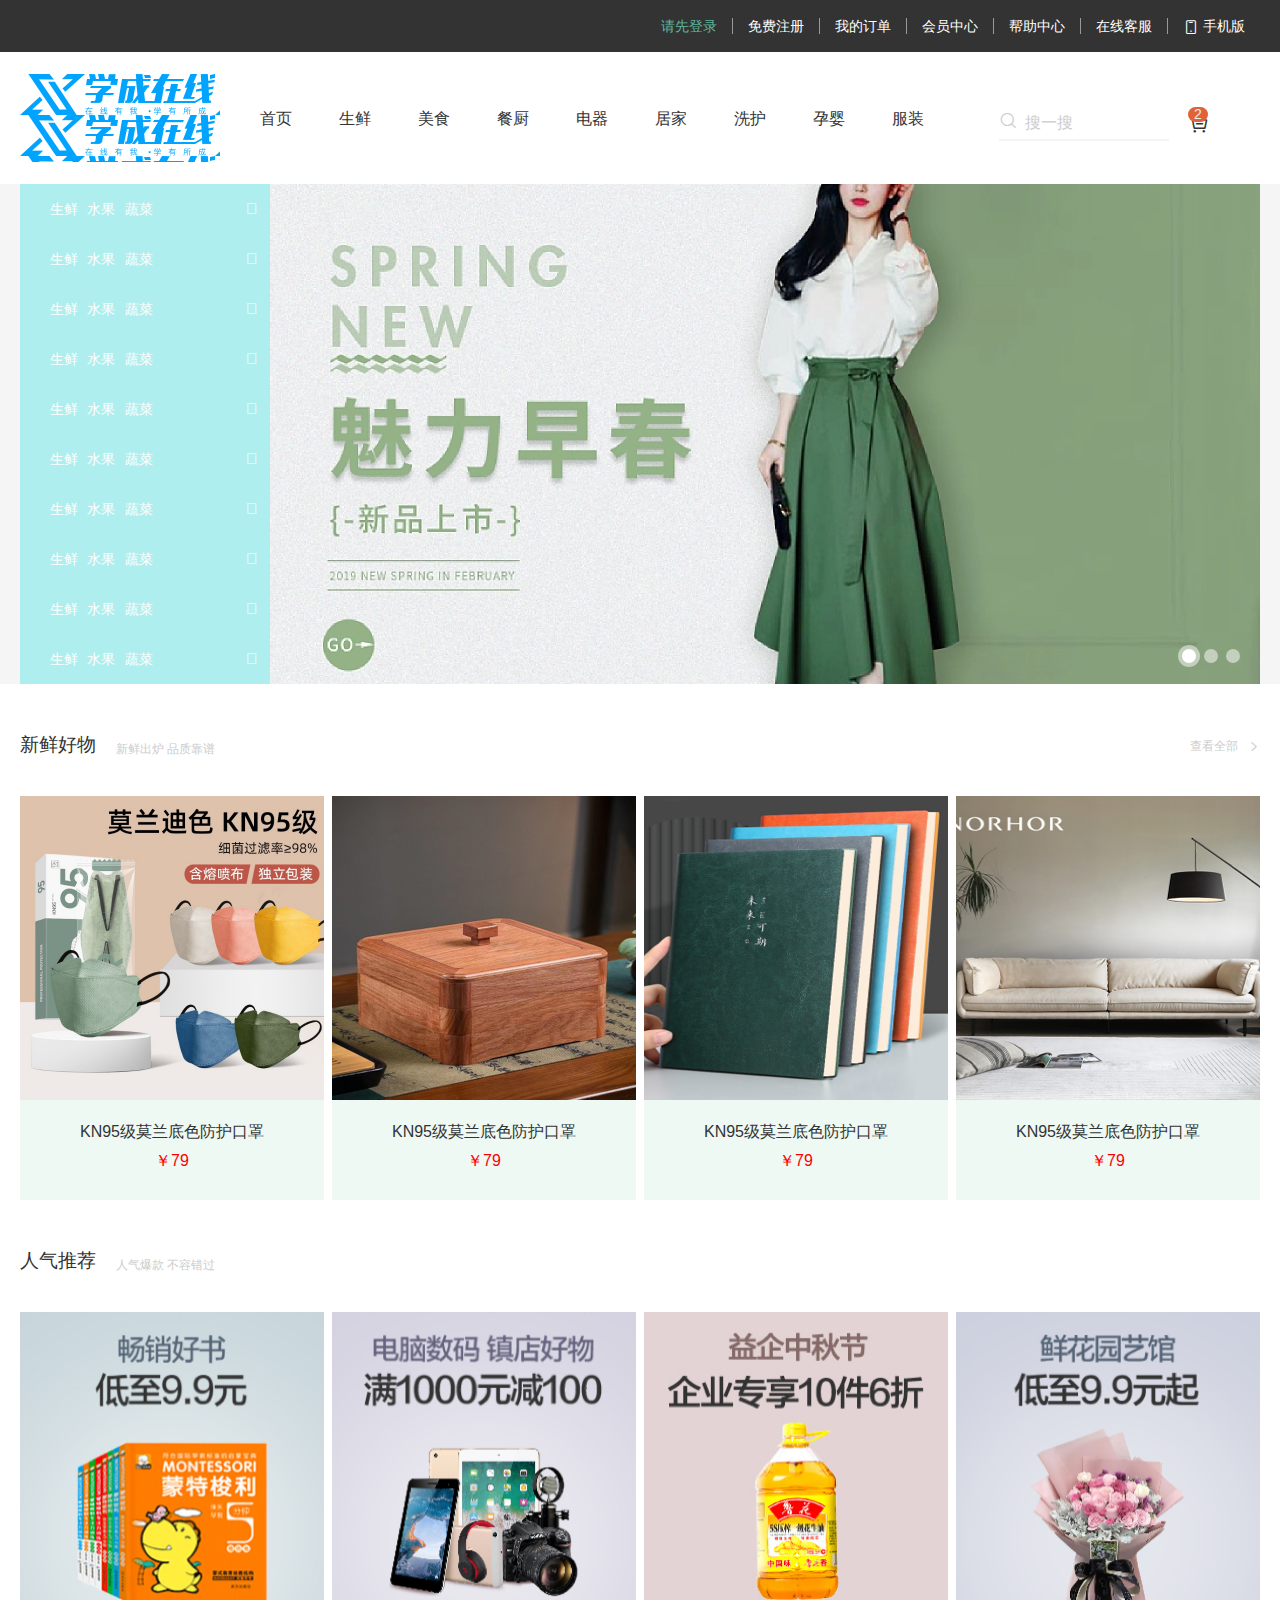
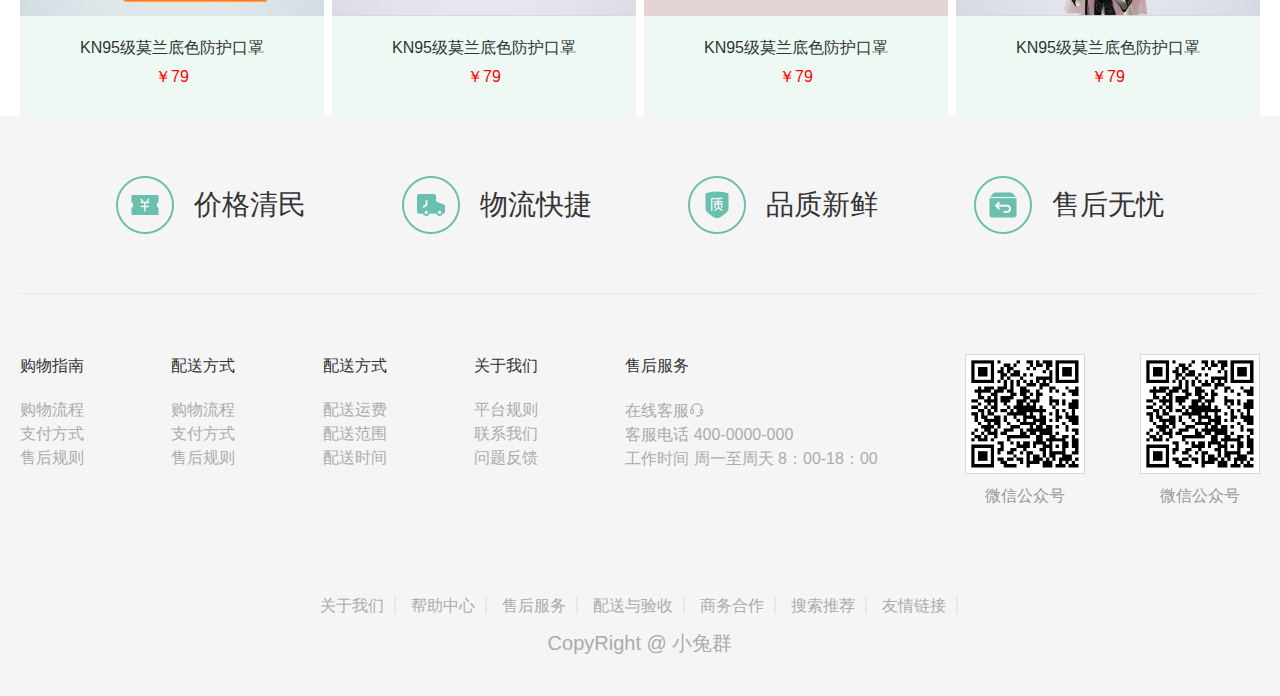
<file: index.html>
<!DOCTYPE html>
<html lang="en">
  <head>
    <meta charset="UTF-8" />
    <meta name="viewport" content="width=device-width, initial-scale=1.0" />
    <meta
      name="description"
      content="小兔鲜官网，致力于打造全世界最大的视频，生鲜电商购物平台"
    />
    <meta
      name="keywords"
      content="小兔仙儿-食品、生鲜、服装、家电、电商、购物"
    />
    <title>小兔仙儿-新鲜、惠民、快捷</title>
    <link rel="shortcut icon" href="favicon.ico" type="image/x-icon" />
    <link rel="stylesheet" href="./iconfont/iconfont.css" />
    <link rel="stylesheet" href="./css/base.css" />
    <link rel="stylesheet" href="./css/common.css" />
    <link rel="stylesheet" href="./css/index.css" />
  </head>
  <body>
    <!-- 快捷导航 -->
    <div class="shortcut">
      <div class="wrapper">
        <ul>
          <li><a href="" class="login">请先登录</a></li>
          <li><a href="">免费注册</a></li>
          <li><a href="">我的订单</a></li>
          <li><a href="">会员中心</a></li>
          <li><a href="">帮助中心</a></li>
          <li><a href="">在线客服</a></li>
          <li>
            <a href=""
              ><span class="iconfont icon-mobile-phone"></span>手机版</a
            >
          </li>
        </ul>
      </div>
    </div>
    <!-- 头部 -->
    <div class="header wrapper">
      <!-- logo -->
      <div class="logo">
        <h1><a href="">小兔仙儿</a></h1>
      </div>
      <!-- 导航 -->
      <div class="nav">
        <ul>
          <li><a href="">首页</a></li>
          <li><a href="">生鲜</a></li>
          <li><a href="">美食</a></li>
          <li><a href="">餐厨</a></li>
          <li><a href="">电器</a></li>
          <li><a href="">居家</a></li>
          <li><a href="">洗护</a></li>
          <li><a href="">孕婴</a></li>
          <li><a href="">服装</a></li>
        </ul>
      </div>
      <!-- 搜索 -->
      <div class="search">
        <span class="iconfont icon-search"></span
        ><input type="text" placeholder="搜一搜" />
      </div>
      <!-- 购物车 -->
      <div class="cart">
        <span class="iconfont icon-cart-full"></span><i>2</i>
      </div>
    </div>

    <div class="banner">
      <div class="wrapper">
        <!-- 图片 -->
        <ul class="pic">
          <li>
            <div><img src="./uploads/banner1.png" alt="" /></div>
          </li>
          <li>
            <div><img src="./uploads/banner1.png" alt="" /></div>
          </li>
          <li>
            <div><img src="./uploads/banner1.png" alt="" /></div>
          </li>
        </ul>
        <!-- 测导航 -->
        <div class="subnav">
          <ul>
            <li>
              <div>
                <a href="" class="classify">生鲜</a> <a href="">水果</a>
                <a href="">蔬菜</a>
              </div>
              <span class="icon-arrow-right-bold"></span>
            </li>
            <li>
              <div>
                <a href="" class="classify">生鲜</a> <a href="">水果</a>
                <a href="">蔬菜</a>
              </div>
              <span class="icon-arrow-right-bold"></span>
            </li>
            <li>
              <div>
                <a href="" class="classify">生鲜</a> <a href="">水果</a>
                <a href="">蔬菜</a>
              </div>
              <span class="icon-arrow-right-bold"></span>
            </li>
            <li>
              <div>
                <a href="" class="classify">生鲜</a> <a href="">水果</a>
                <a href="">蔬菜</a>
              </div>
              <span class="icon-arrow-right-bold"></span>
            </li>
            <li>
              <div>
                <a href="" class="classify">生鲜</a> <a href="">水果</a>
                <a href="">蔬菜</a>
              </div>
              <span class="icon-arrow-right-bold"></span>
            </li>
            <li>
              <div>
                <a href="" class="classify">生鲜</a> <a href="">水果</a>
                <a href="">蔬菜</a>
              </div>
              <span class="icon-arrow-right-bold"></span>
            </li>
            <li>
              <div>
                <a href="" class="classify">生鲜</a> <a href="">水果</a>
                <a href="">蔬菜</a>
              </div>
              <span class="icon-arrow-right-bold"></span>
            </li>
            <li>
              <div>
                <a href="" class="classify">生鲜</a> <a href="">水果</a>
                <a href="">蔬菜</a>
              </div>
              <span class="icon-arrow-right-bold"></span>
            </li>
            <li>
              <div>
                <a href="" class="classify">生鲜</a> <a href="">水果</a>
                <a href="">蔬菜</a>
              </div>
              <span class="icon-arrow-right-bold"></span>
            </li>
            <li>
              <div>
                <a href="" class="classify">生鲜</a> <a href="">水果</a>
                <a href="">蔬菜</a>
              </div>
              <span class="icon-arrow-right-bold"></span>
            </li>
          </ul>
        </div>
        <!-- 圆点指示器 -->
        <ol>
          <li class="current"><i></i></li>
          <li><i></i></li>
          <li><i></i></li>
        </ol>
      </div>
    </div>

    <!-- 新鲜好物 -->
    <div class="goods">
      <div class="wrapper">
        <!-- 标题 -->
        <div class="title">
          <div class="left">
            <h3>新鲜好物</h3>
            <p>新鲜出炉 品质靠谱</p>
          </div>

          <div class="right">
            <div><a href="">查看全部</a></div>
            <span class="iconfont icon-arrow-right-bold"></span>
          </div>
        </div>
        <!-- 图文 -->
        <div class="bd">
          <ul>
            <li>
              <a href="">
                <div class="pic"><img src="./uploads/goods1.png" alt="" /></div>
                <div class="txt">
                  <h4>KN95级莫兰底色防护口罩</h4>
                  <p>￥79</p>
                </div>
              </a>
            </li>
            <li>
              <a href="">
                <div class="pic"><img src="./uploads/goods2.png" alt="" /></div>
                <div class="txt">
                  <h4>KN95级莫兰底色防护口罩</h4>
                  <p>￥79</p>
                </div>
              </a>
            </li>
            <li>
              <a href="">
                <div class="pic"><img src="./uploads/goods3.png" alt="" /></div>
                <div class="txt">
                  <h4>KN95级莫兰底色防护口罩</h4>
                  <p>￥79</p>
                </div>
              </a>
            </li>
            <li>
              <a href="">
                <div class="pic"><img src="./uploads/goods4.png" alt="" /></div>
                <div class="txt">
                  <h4>KN95级莫兰底色防护口罩</h4>
                  <p>￥79</p>
                </div>
              </a>
            </li>
          </ul>
        </div>
      </div>
    </div>

    <!-- 人气推荐 -->

    <div class="goods">
      <div class="wrapper">
        <!-- 标题 -->
        <div class="title">
          <div class="left">
            <h3>人气推荐</h3>
            <p>人气爆款 不容错过</p>
          </div>
        </div>
        <!-- 图文 -->
        <div class="bd">
          <ul>
            <li>
              <a href="">
                <div class="pic">
                  <img src="./uploads/recommend1.png" alt="" />
                </div>
                <div class="txt">
                  <h4>KN95级莫兰底色防护口罩</h4>
                  <p>￥79</p>
                </div>
              </a>
            </li>
            <li>
              <a href="">
                <div class="pic">
                  <img src="./uploads/recommend2.png" alt="" />
                </div>
                <div class="txt">
                  <h4>KN95级莫兰底色防护口罩</h4>
                  <p>￥79</p>
                </div>
              </a>
            </li>
            <li>
              <a href="">
                <div class="pic">
                  <img src="./uploads/recommend3.png" alt="" />
                </div>
                <div class="txt">
                  <h4>KN95级莫兰底色防护口罩</h4>
                  <p>￥79</p>
                </div>
              </a>
            </li>
            <li>
              <a href="">
                <div class="pic">
                  <img src="./uploads/recommend4.png" alt="" />
                </div>
                <div class="txt">
                  <h4>KN95级莫兰底色防护口罩</h4>
                  <p>￥79</p>
                </div>
              </a>
            </li>
          </ul>
        </div>
      </div>
    </div>

    <!-- 底部区域 -->
    <div class="footer">
      <div class="wrapper">
        <!-- 服务 -->
        <div class="service">
          <ul>
            <li>
              <h5></h5>
              <i>价格清民</i>
            </li>
            <li>
              <h5></h5>
              <i>物流快捷</i>
            </li>
            <li>
              <h5></h5>
              <i>品质新鲜</i>
            </li>
            <li>
              <h5></h5>
              <i>售后无忧</i>
            </li>
          </ul>
        </div>
        <!-- 帮助中心 -->
        <div class="help">
          <div class="left">
            <dl>
              <dt>购物指南</dt>
              <dd><a href="">购物流程</a></dd>
              <dd><a href="">支付方式</a></dd>
              <dd><a href="">售后规则</a></dd>
            </dl>
            <dl>
              <dt>配送方式</dt>
              <dd><a href="">购物流程</a></dd>
              <dd><a href="">支付方式</a></dd>
              <dd><a href="">售后规则</a></dd>
            </dl>
            <dl>
              <dt>配送方式</dt>
              <dd><a href="">配送运费</a></dd>
              <dd><a href="">配送范围</a></dd>
              <dd><a href="">配送时间</a></dd>
            </dl>
            <dl>
              <dt>关于我们</dt>
              <dd><a href="">平台规则</a></dd>
              <dd><a href="">联系我们</a></dd>
              <dd><a href="">问题反馈</a></dd>
            </dl>
            <dl>
              <dt>售后服务</dt>
              <dd>
                <a href="">
                  <i>在线客服</i
                  ><span class="iconfont icon-customer-service"></span>
                </a>
              </dd>
              <dd><a href="">客服电话 400-0000-000</a></dd>
              <dd><a href="">工作时间 周一至周天 8：00-18：00</a></dd>
            </dl>
            <div class="right">
              <ul>
                <li>
                  <div class="pic">
                    <img src="./images/wechat.png" alt="" />
                  </div>
                  <p>微信公众号</p>
                </li>
                <li>
                  <div class="pic">
                    <img src="./images/wechat.png" alt="" />
                  </div>
                  <p>微信公众号</p>
                </li>
              </ul>
            </div>
          </div>
        </div>

        <!-- 版权区域 -->
        <div class="copyright">
          <div class="top">
            <ul>
              <li><a href="">关于我们</a></li>
              <li><a href="">帮助中心</a></li>
              <li><a href="">售后服务</a></li>
              <li><a href="">配送与验收</a></li>
              <li><a href="">商务合作</a></li>
              <li><a href="">搜索推荐</a></li>
              <li><a href="">友情链接</a></li>
            </ul>
          </div>
          <div class="bottom">CopyRight @ 小兔群</div>
        </div>
      </div>
    </div>
  </body>
</html>
</file>
<file: iconfont/iconfont.css>
@font-face {
  font-family: "iconfont"; /* Project id 3703850 */
  src: url('iconfont.woff2?t=1665647794908') format('woff2'),
       url('iconfont.woff?t=1665647794908') format('woff'),
       url('iconfont.ttf?t=1665647794908') format('truetype');
}

.iconfont {
  font-family: "iconfont" !important;
  font-size: 16px;
  font-style: normal;
  -webkit-font-smoothing: antialiased;
  -moz-osx-font-smoothing: grayscale;
}

.icon-favorites-fill:before {
  content: "\e721";
}

.icon-cart-full:before {
  content: "\e746";
}

.icon-browse:before {
  content: "\e666";
}

.icon-comment:before {
  content: "\e668";
}

.icon-customer-service:before {
  content: "\e66a";
}

.icon-fabulous:before {
  content: "\e66f";
}

.icon-mobile-phone:before {
  content: "\e678";
}

.icon-search:before {
  content: "\e67d";
}

.icon-arrow-left-bold:before {
  content: "\e685";
}

.icon-arrow-right-bold:before {
  content: "\e687";
}
</file>
<file: css/base.css>
/* 去除常见标签默认的 margin 和 padding */
* {
  margin: 0;
  padding: 0;
  box-sizing: border-box;
}

/* 设置网页统一的字体大小、行高、字体系列相关属性 */
body {
  font: 16px/1.5  "Microsoft Yahei",
    "Hiragino Sans GB", "Heiti SC", "WenQuanYi Micro Hei", sans-serif;
  color: #333;
}

/* 去除列表默认样式 */
ul,
ol {
  list-style: none;
}

/* 去除默认的倾斜效果 */
em,
i {
  font-style: normal;
}

/* 去除a标签默认下划线，并设置默认文字颜色 */
a {
  text-decoration: none;
  color: #333;
}

/* 设置img的垂直对齐方式为居中对齐，去除img默认下间隙 */
img {
  width: 100%;
  height: 100%;
  vertical-align: middle;
}

/* 去除input默认样式 */
input {
  border: none;
  outline: none;
  color: #333;
}

h1,
h2,
h3,
h4,
h5,
h6 {
  font-weight: 400;
}
</file>
<file: css/common.css>
.wrapper {
  margin: 0 auto;
  width: 1240px;
}
/* 快速导航 */
.shortcut {
  background-color: #333;
  height: 52px;
}
.shortcut .wrapper {
  /* background-color: aqua; */
  height: 52px;
}
.shortcut ul {
  display: flex;
  justify-content: flex-end;
}
.shortcut ul li a {
  padding: 0 15px;
  line-height: 52px;
  font-size: 14px;
  color: #fff;
  border-right: 1px solid #999;
}
.shortcut ul li:last-child a {
  border-right: 0;
}
.shortcut ul li .iconfont {
  margin-right: 4px;
  vertical-align: middle;
}
.shortcut ul .login {
  color: #5eb69c;
}

/* 头部区域 */

.header {
  display: flex;
  height: 88px;
  /* background-color: pink; */
  margin-top: 22px;
  margin-bottom: 22px;
}
/* logo */
.header .logo {
  margin-right: 40px;
}
.header .logo a {
  display: block;
  width: 200px;
  height: 88px;
  background-image: url(../images/logo.png);
  font-size: 0;
}
.header .nav ul {
  display: flex;
  margin-top: 33px;
  margin-right: 28px;
}
.header .nav ul li a {
  margin-right: 47px;
  padding-bottom: 10px;
}
.header .nav ul li a:hover {
  color: #53b69c;
  border-bottom: 1px solid #53b69c;
  transition: all 1s; /* 过渡 */
}
/* search */
.search {
  display: flex;
  margin-top: 33px;
  margin-right: 18px;
  width: 170px;
  height: 34px;
  border-bottom: 2px solid #f4f4f4;
}
.search .iconfont {
  margin-right: 8px;
  font-size: 18px;
  color: #ccc;
}
.search ::placeholder {
  font-size: 16px;
  color: #ccc;
}
.search input {
  flex: 1;
  width: 0;
}
/* 购物车 */
.cart {
  position: relative;
  margin-top: 32px;
}
.cart .iconfont {
  font-size: 24px;
}
.cart i {
  height: 15px;
  padding: 0 6px;
  background-color: #e26237;
  position: absolute;
  left: 1px;
  top: 1px;
  border-radius: 8px;
  font-size: 14px;
  color: #eee;
  line-height: 15px;
}

/* 底部区域 */

.footer {
  height: 580px;
  background-color: #f5f5f5;
}
/* 服务区域 */
.service {
  padding: 60px 0;
  height: 178px;
  border-bottom: 1px solid #e8e8e8;
}
.service ul {
  display: flex;
  justify-content: space-evenly;
}
.service li {
  width: 190px;
  height: 58px;
  /* background-color: blue; */
}
.service ul li {
  display: flex;
}
.service ul li h5 {
  width: 58px;
  height: 58px;
  background-image: url(../images/sprite.png);
  margin-right: 20px;
}
.service ul li:nth-child(2) h5 {
  background-position: 0 -58px;
}
.service ul li:nth-child(3) h5 {
  background-position: 0 -116px;
}
.service ul li:nth-child(4) h5 {
  background-position: 0 -174px;
}
.service ul li i {
  font-size: 28px;

  line-height: 58px;
}

/* 帮助中心 */
.help .left {
  display: flex;
  justify-content: space-between;
  padding-top: 60px;
  height: 300px;
  /* background-color: pink; */
}
.help dl {
  margin-right: 84px;
}
.help dl dt {
  font-weight: 700px;
  margin-bottom: 20px;
}
.help dl dd a {
  color: #adabab;
  padding-bottom: 5px;
}
.help .right ul {
  display: flex;
}
.help .right .pic {
  width: 120px;
  height: 120px;
  margin-bottom: 10px;
}
.help .right li:first-child {
  margin-right: 55px;
}
.help .right p {
  color: #969696;
  text-align: center;
}

/* 版权区域 */
.copyright {
  /* text-align: center; */
}
.copyright .top ul {
  display: flex;
  margin-left: 300px;
}
.copyright .top li a {
  padding-right: 10px;
  margin-right: 15px;
  color: #adabab;
  border-right: 2px solid #e8e8e8;
}

.copyright .bottom {
  margin-top: 10px;
  font-size: 20px;
  text-align: center;
  color: #adabab;
}

/* 新鲜好物 */
.title {
  display: flex;
  height: 42px;
  /* background-color: pink; */
  margin-top: 40px;
  margin-bottom: 30px;
  justify-content: space-between;
  line-height: 42px;
}
.title .left {
  display: flex;
}
.title .left h3 {
  margin-right: 20px;
}
.title .left p {
  margin-top: 4px;
  font-size: 12px;
  color: #ccc;
}
.title .right {
  display: flex;
}
.title .right div a,
.title .right span {
  font-size: 12px;
  color: #ccc;
}
.title .right span {
  margin-top: 2px;
  margin-left: 10px;
}
.bd ul {
  display: flex;
  justify-content: space-between;
}
.bd ul li {
  width: 304px;
  height: 404px;
  background-color: #eef9f4;
}
.bd li a .pic {
  width: 304px;
  height: 304px;
}
.bd li a .txt {
  text-align: center;
  margin-top: 20px;
}
.bd li a .txt h4 {
  margin-bottom: 5px;
}
.bd li a .txt p {
  color: red;
}
</file>
<file: css/index.css>
.banner {
  height: 500px;
  background-color: #f5f5f5;
}
.banner .wrapper {
  position: relative;
  height: 500px;
  overflow: hidden;
  background-color: pink;
}
.banner .wrapper .pic {
  display: flex;
  width: 3720px;
}
/* 测导航 */
.subnav {
  position: absolute;
  width: 250px;
  height: 500px;
  background-color: paleturquoise;
  top: 0;
  left: 0;
}
.subnav ul li {
  display: flex;
  height: 50px;
  padding-left: 30px;
  padding-right: 12px;
  line-height: 50px;
  justify-content: space-between;
  color: #fff;
}
.subnav ul li a {
  color: #fff;
  margin-right: 5px;
  font-size: 14px;
}
.subnav ul a {
  font-size: 16px;
  margin-right: 14px;
}
.subnav li:hover {
  background-color: #00be9a;
}

/* 圆点指示器 */
.banner ol {
  display: flex;
  position: absolute;
  bottom: 17px;
  right: 16px;
}
.banner ol li {
  width: 22px;
  height: 22px;
  /* background-color: pink; */
  border-radius: 50%;
}
.banner ol li i {
  display: block;
  margin: 4px 4px;
  width: 14px;
  height: 14px;
  background-color: rgba(255, 255, 255, 0.5);
  border-radius: 50%;
  cursor: pointer;
}
.banner ol .current {
  background-color: rgba(255, 255, 255, 0.5);
}
.banner ol .current i {
  background-color: #fff;
}
/* 热门品牌 */
.brand {
  height: 469px;
  margin-top: 60px;
  background-color: #f5f5f5;
}
.brand .wrapper {
  height: 468px;
  background-color: pink;
}
</file>
